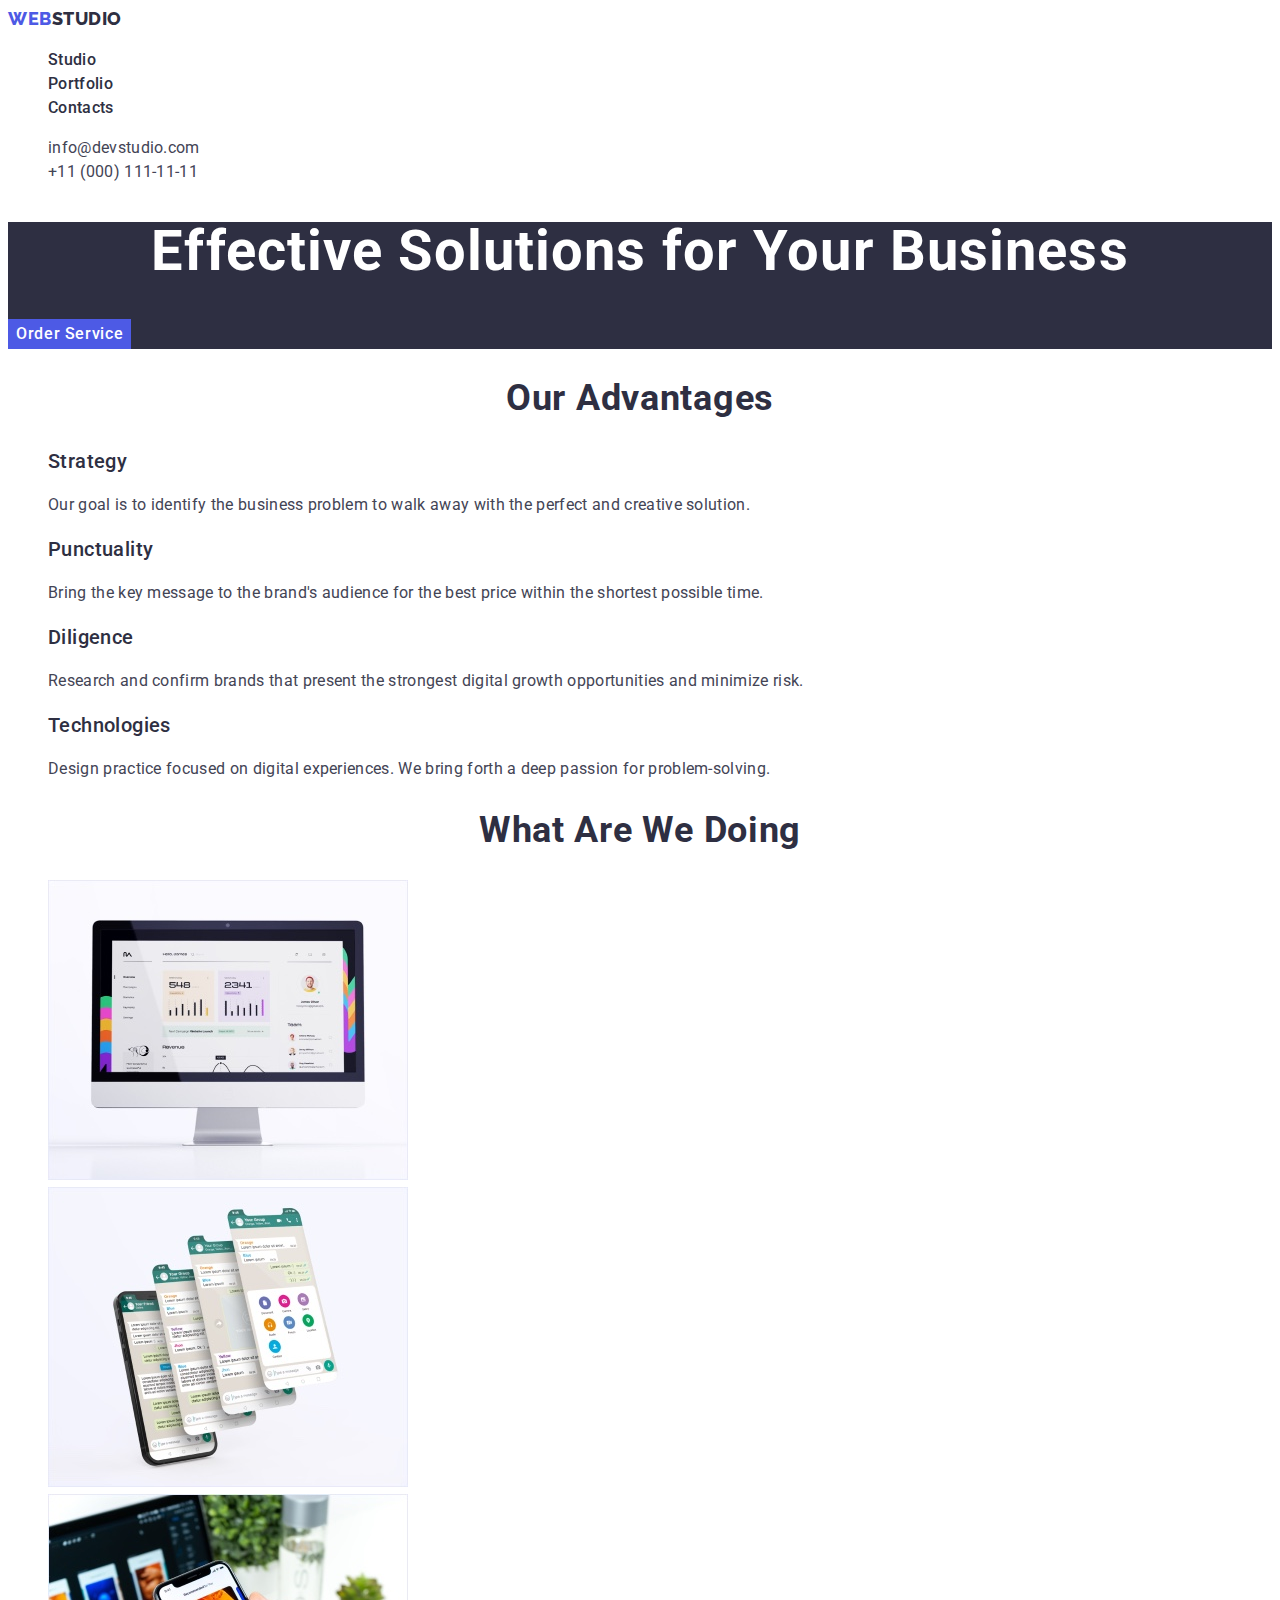
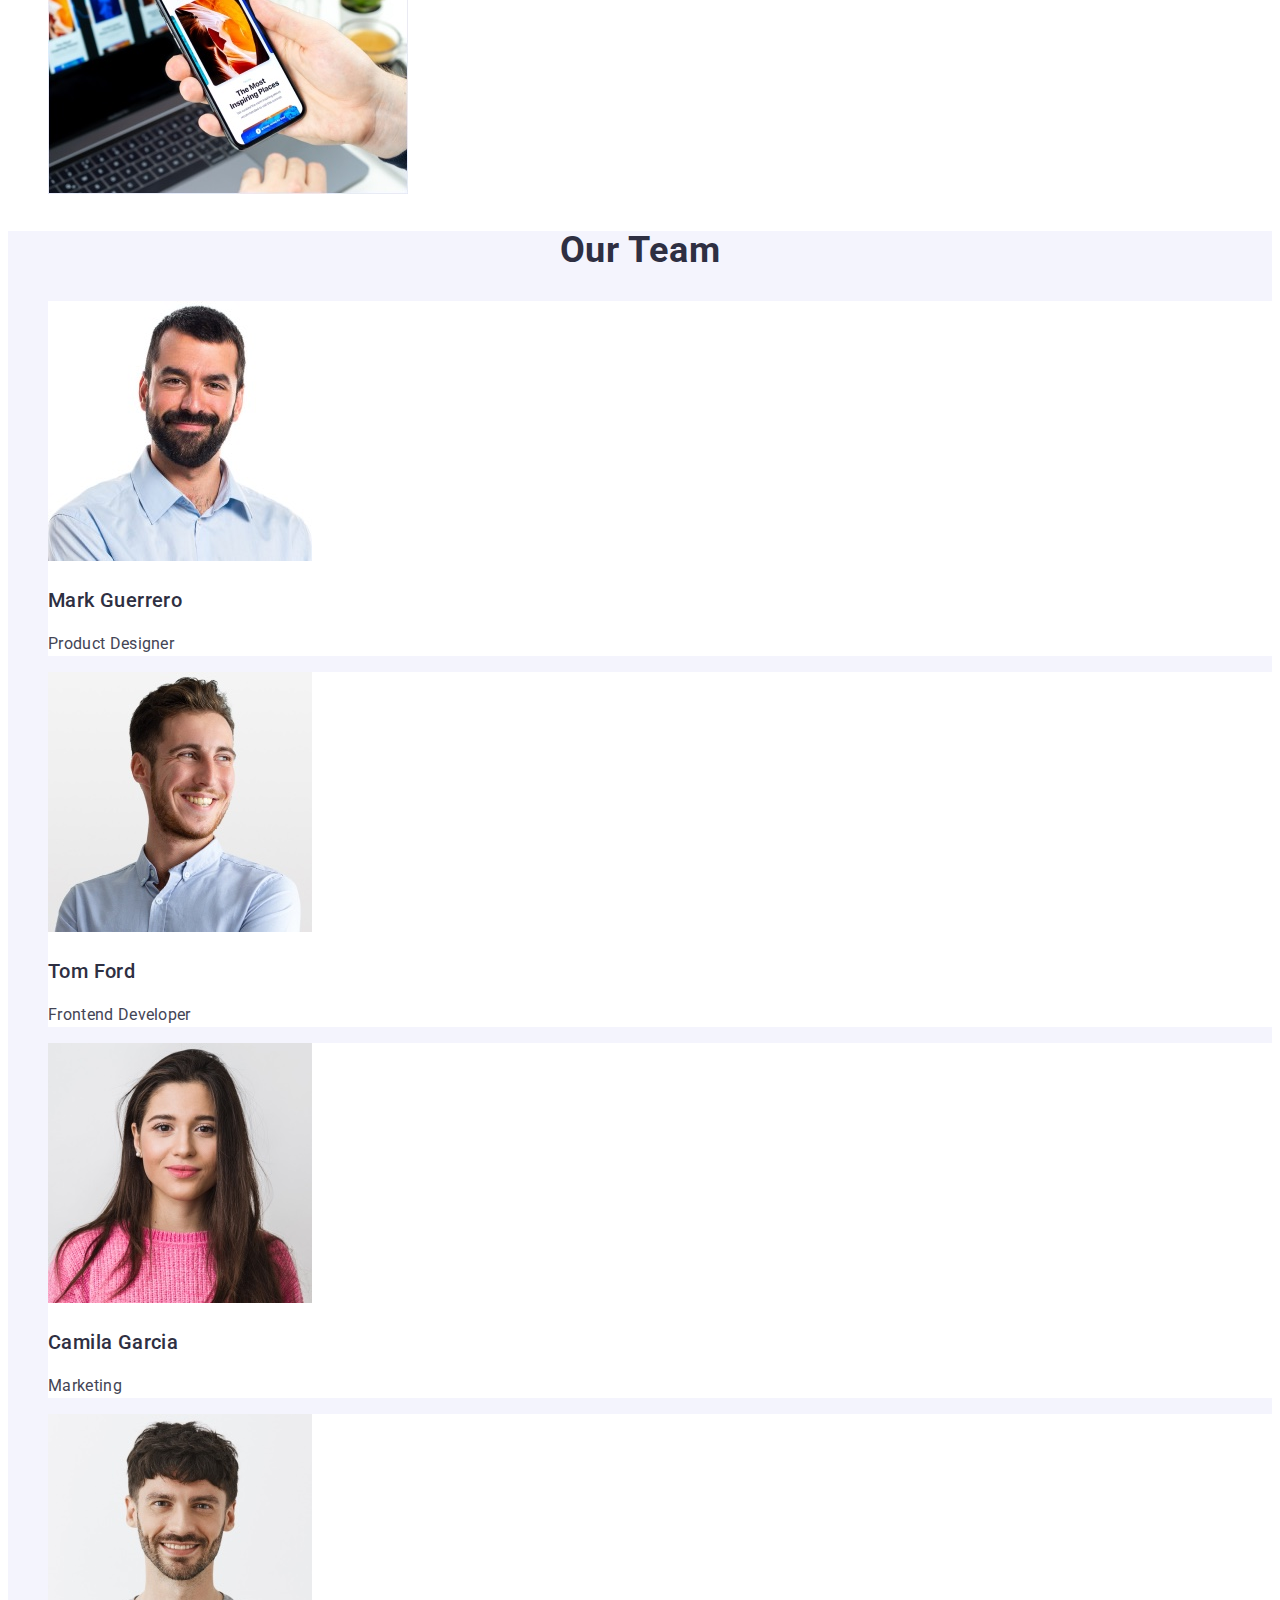
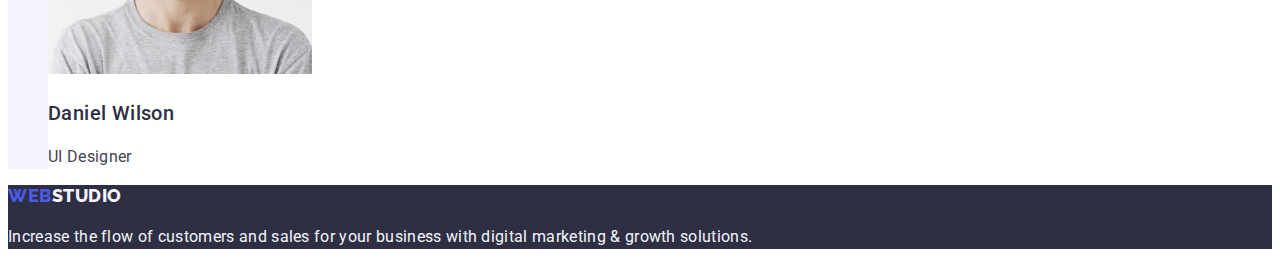
<file: index.html>
<!DOCTYPE html>
<html lang="en">
  <head>
    <meta charset="UTF-8" />
    <meta name="viewport" content="width=device-width, initial-scale=1.0" />
    <title>WebStudio</title>
    <link rel="preconnect" href="https://fonts.googleapis.com" />
    <link rel="preconnect" href="https://fonts.gstatic.com" crossorigin />
    <link
      href="https://fonts.googleapis.com/css2?family=Raleway:wght@800&family=Roboto:wght@400;500;700&display=swap"
      rel="stylesheet"
    />
    <link rel="stylesheet" href="./css/style.css" />
  </head>
  <body>
    <!-- Header -->
    <header id="header" class="header">
      <nav class="header-nav">
        <a class="header-logo logo link" href="./index.html"
          >Web<span class="logo-accent">Studio</span></a
        >
        <ul class="header-list list">
          <li class="header-list-item item">
            <a class="header-list-link link" href="./index.html">Studio</a>
          </li>
          <li class="header-list-item item">
            <a class="header-list-link link" href="./portfolio.html"
              >Portfolio</a
            >
          </li>
          <li class="header-list-item item">
            <a class="header-list-link link" href="">Contacts</a>
          </li>
        </ul>
      </nav>
      <address class="header-adress adress">
        <ul class="header-adress-list list">
          <li class="header-adress-list-item item">
            <a
              class="header-adress-list-link link"
              href="mailto:info@devstudio.com"
              >info@devstudio.com</a
            >
          </li>
          <li class="header-adress-list-item item">
            <a class="header-adress-list-link link" href="tel:+110001111111"
              >+11 (000) 111-11-11</a
            >
          </li>
        </ul>
      </address>
    </header>
    <!-- Main -->
    <main id="main-page" class="page main-page">
      <!-- Hero -->
      <section id="hero" class="hero">
        <h1 class="hero-title title">Effective Solutions for Your Business</h1>
        <button id="order-service" class="btn btn-accent" type="button">
          Order Service
        </button>
      </section>
      <!-- Our advantages -->
      <section id="our-advantages" class="advantages">
        <h2 class="advantages-title section-title title">Our Advantages</h2>
        <ul class="advantages-list list">
          <li class="advantages-list-item item">
            <h3 class="advantages-list-title title">Strategy</h3>
            <p class="advantages-list-text text">
              Our goal is to identify the business problem to walk away with the
              perfect and creative solution.
            </p>
          </li>
          <li class="advantages-list-item item">
            <h3 class="advantages-list-title title">Punctuality</h3>
            <p class="advantages-list-text text">
              Bring the key message to the brand's audience for the best price
              within the shortest possible time.
            </p>
          </li>
          <li class="advantages-list-item item">
            <h3 class="advantages-list-title title">Diligence</h3>
            <p class="advantages-list-text text">
              Research and confirm brands that present the strongest digital
              growth opportunities and minimize risk.
            </p>
          </li>
          <li class="advantages-list-item item">
            <h3 class="advantages-list-title title">Technologies</h3>
            <p class="advantages-list-text text">
              Design practice focused on digital experiences. We bring forth a
              deep passion for problem-solving.
            </p>
          </li>
        </ul>
      </section>
      <!-- What are we doing -->
      <section id="services" class="services">
        <h2 class="services-title section-title title">What are we doing</h2>
        <ul class="services-list list">
          <li class="services-list-item item">
            <img
              src="./images/wawd-img-1.jpg"
              alt="Computer"
              width="360"
              height="300"
            />
          </li>
          <li class="services-list-item">
            <img
              src="./images/wawd-img-2.jpg"
              alt="Phones with different layouts"
              width="360"
              height="300"
            />
          </li>
          <li class="services-list-item">
            <img
              src="./images/wawd-img-3.jpg"
              alt="Phone in a hand infront of macbook"
              width="360"
              height="300"
            />
          </li>
        </ul>
      </section>
      <!-- Our team -->
      <section id="our-team" class="team">
        <h2 class="team-title section-title title">Our Team</h2>
        <ul class="team-list list">
          <li class="team-list-item item">
            <img
              src="./images/team/img-1.jpg"
              alt="Mark Guerrero"
              width="264"
              height="260"
            />
            <h3 class="team-list-title title">Mark Guerrero</h3>
            <p class="team-list-text text">Product Designer</p>
          </li>
          <li class="team-list-item item">
            <img
              src="./images/team/img-2.jpg"
              alt="Tom Ford"
              width="264"
              height="260"
            />
            <h3 class="team-list-title title">Tom Ford</h3>
            <p class="team-list-text text">Frontend Developer</p>
          </li>
          <li class="team-list-item item">
            <img
              src="./images/team/img-3.jpg"
              alt="Camila Garcia"
              width="264"
              height="260"
            />
            <h3 class="team-list-title title">Camila Garcia</h3>
            <p class="team-list-text text">Marketing</p>
          </li>
          <li class="team-list-item item">
            <img
              src="./images/team/img-4.jpg"
              alt="Daniel Wilson"
              width="264"
              height="260"
            />
            <h3 class="team-list-title title">Daniel Wilson</h3>
            <p class="team-list-text text">UI Designer</p>
          </li>
        </ul>
      </section>
    </main>
    <!-- Footer -->
    <footer id="footer" class="footer">
      <a class="footer-logo logo link" href="./index.html"
        >Web<span class="logo-accent">Studio</span></a
      >
      <p class="footer-text text">
        Increase the flow of customers and sales for your business with digital
        marketing & growth solutions.
      </p>
    </footer>
  </body>
</html>
</file>
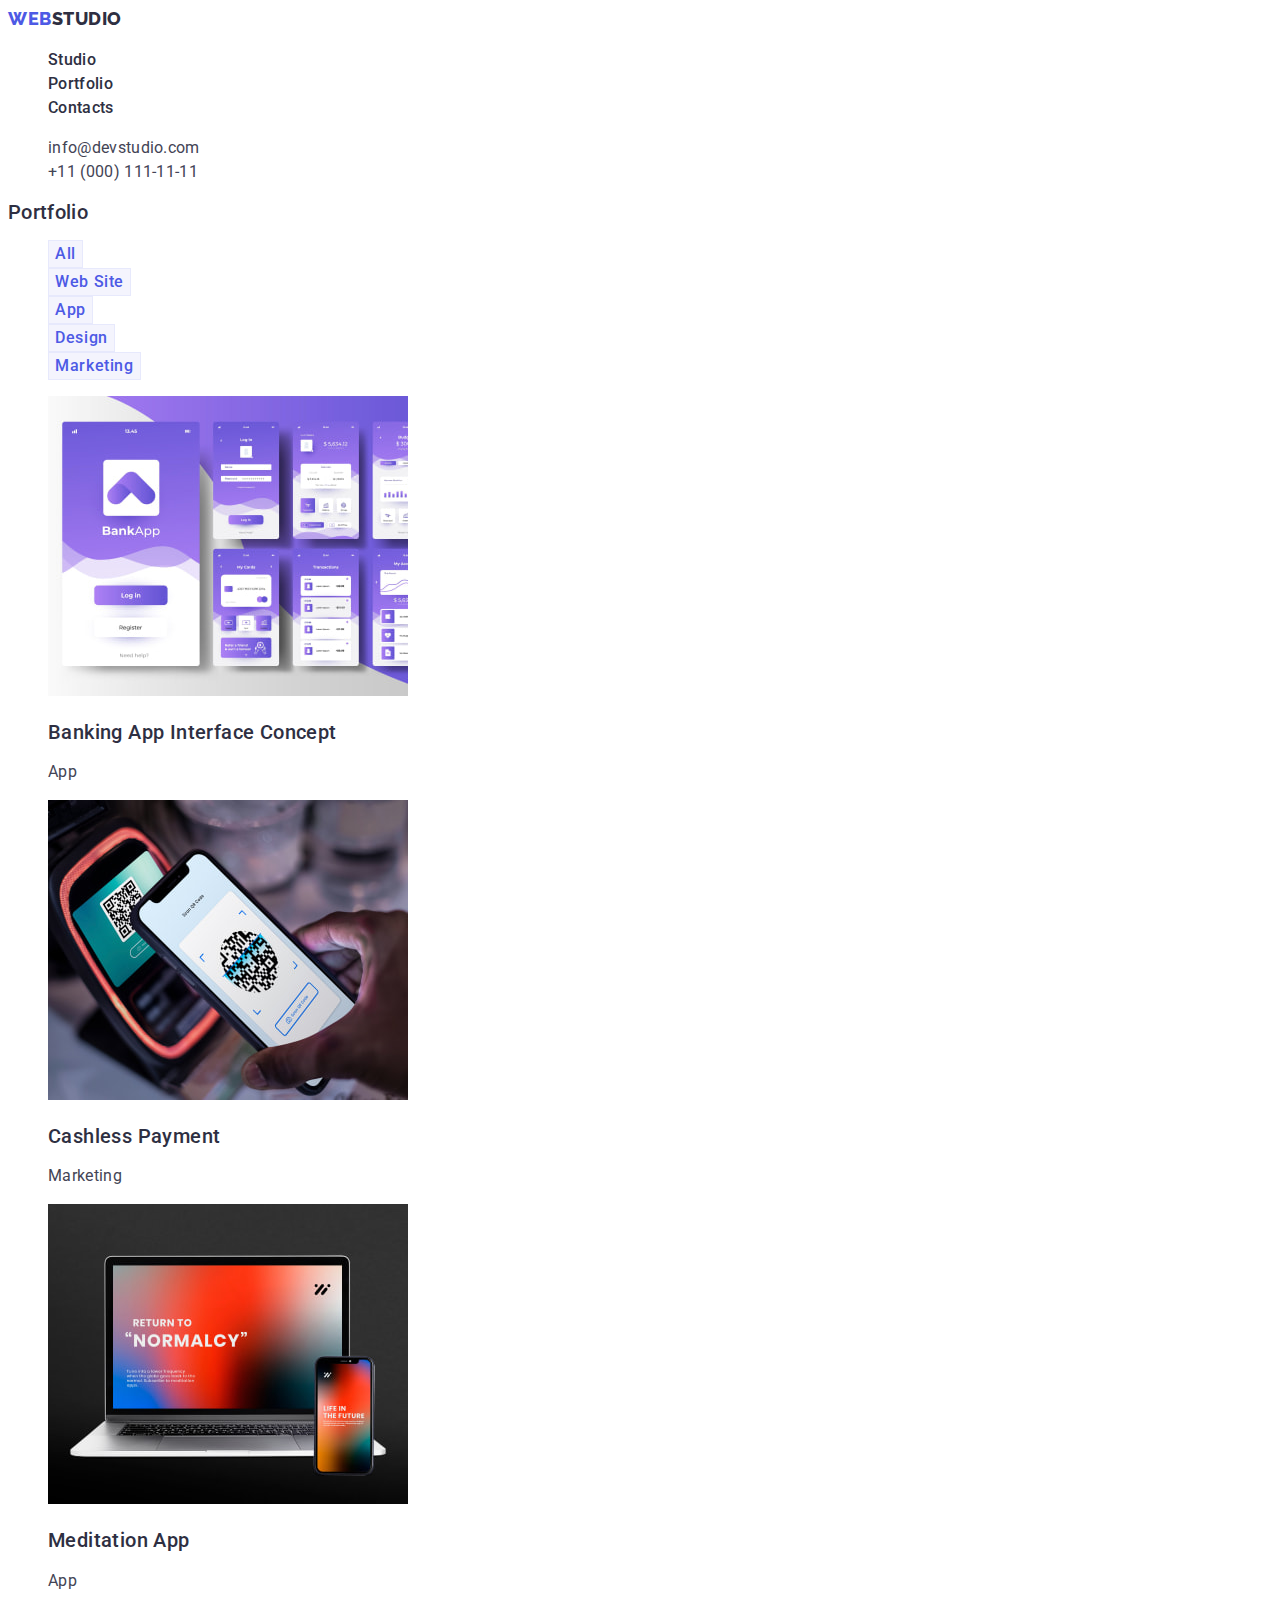
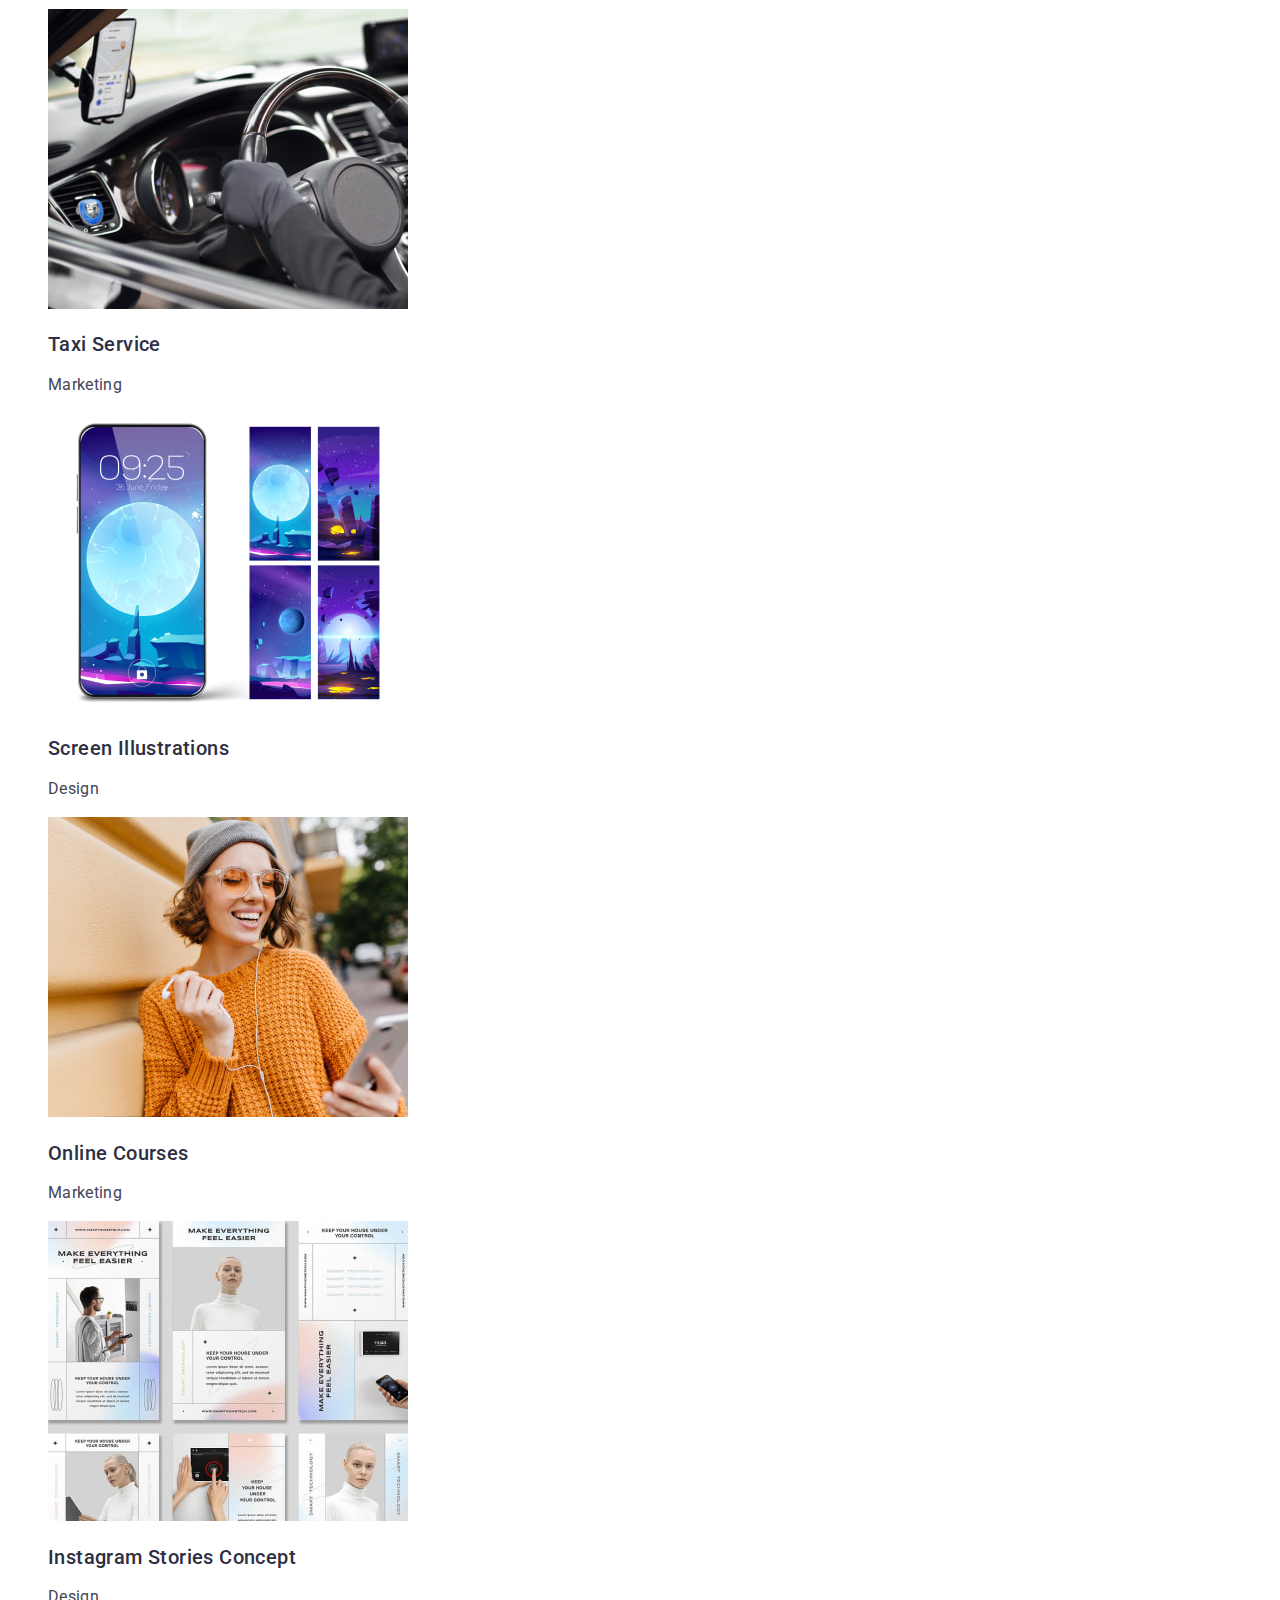
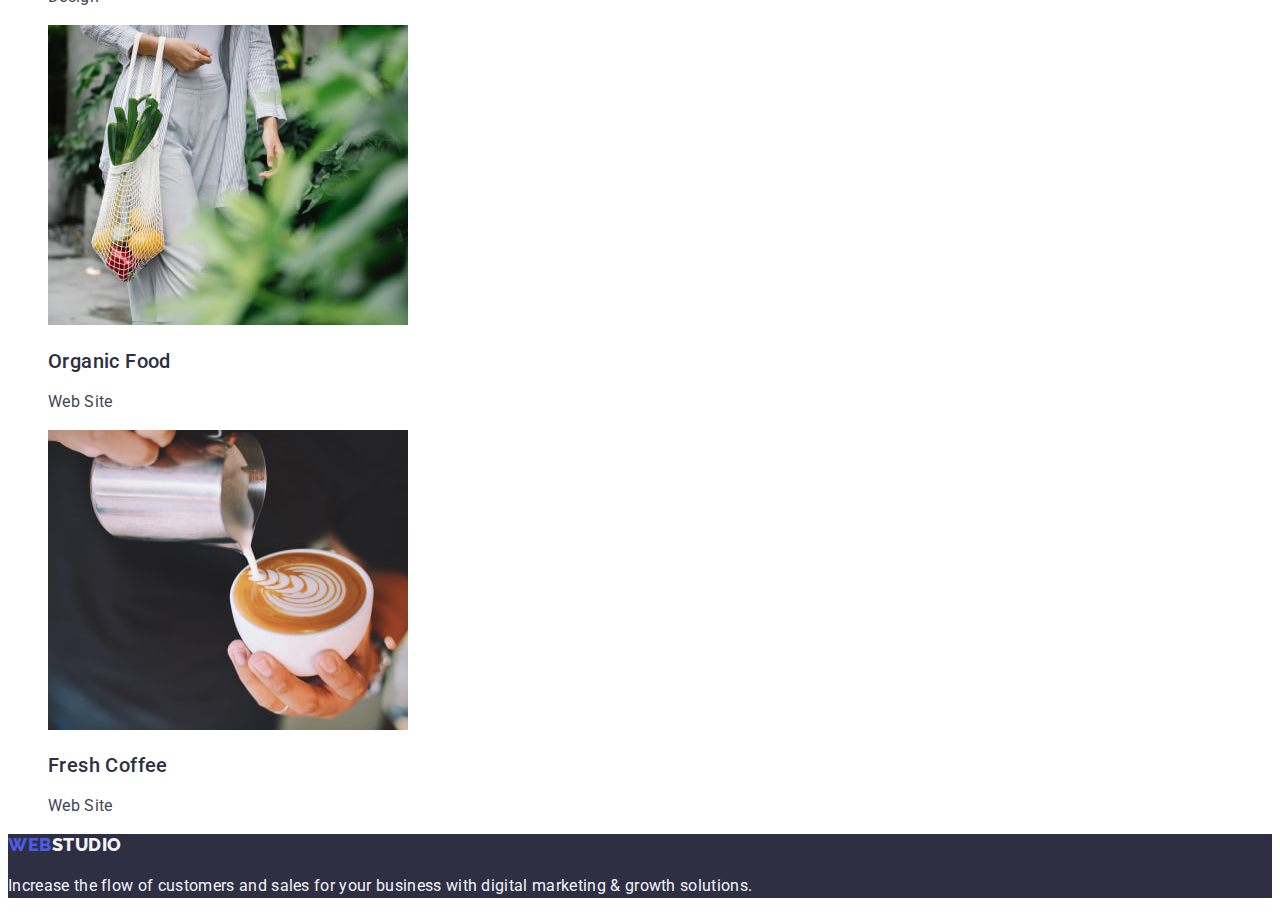
<file: portfolio.html>
<!DOCTYPE html>
<html lang="en">
  <head>
    <meta charset="UTF-8" />
    <meta name="viewport" content="width=device-width, initial-scale=1.0" />
    <title>Portfolio | WebStudio</title>
    <link rel="stylesheet" href="./css/style.css" />
    <link rel="preconnect" href="https://fonts.googleapis.com" />
    <link rel="preconnect" href="https://fonts.gstatic.com" crossorigin />
    <link
      href="https://fonts.googleapis.com/css2?family=Raleway:wght@800&family=Roboto:wght@400;500;700&display=swap"
      rel="stylesheet"
    />
  </head>
  <body>
    <!-- Header -->
    <header id="header" class="header">
      <nav class="header-nav">
        <a class="header-logo logo link" href="./index.html"
          >Web<span class="logo-accent">Studio</span></a
        >
        <ul class="header-list list">
          <li class="header-list-item item">
            <a class="header-list-link link" href="./index.html">Studio</a>
          </li>
          <li class="header-list-item item">
            <a class="header-list-link link" href="./portfolio.html"
              >Portfolio</a
            >
          </li>
          <li class="header-list-item item">
            <a class="header-list-link link" href="">Contacts</a>
          </li>
        </ul>
      </nav>
      <address class="header-adress adress">
        <ul class="header-adress-list list">
          <li class="header-adress-list-item item">
            <a
              class="header-adress-list-link link"
              href="mailto:info@devstudio.com"
              >info@devstudio.com</a
            >
          </li>
          <li class="header-adress-list-item item">
            <a class="header-adress-list-link link" href="tel:+110001111111"
              >+11 (000) 111-11-11</a
            >
          </li>
        </ul>
      </address>
    </header>
    <!-- Main -->
    <main id="portfolio-page" class="page portfolio-page">
      <!-- Portfolio -->
      <section id="portfolio" class="portfolio">
        <h1 class="portfolio-title title">Portfolio</h1>
        <!-- Portfolio filter-->
        <ul id="filter" class="portfolio-filter-list list">
          <li class="portfolio-filter-item item">
            <button type="button" class="btn btn-secondary">All</button>
          </li>
          <li class="portfolio-filter-item item">
            <button type="button" class="btn btn-secondary">Web Site</button>
          </li>
          <li class="portfolio-filter-item item">
            <button type="button" class="btn btn-secondary">App</button>
          </li>
          <li class="portfolio-filter-item item">
            <button type="button" class="btn btn-secondary">Design</button>
          </li>
          <li class="portfolio-filter-item item">
            <button type="button" class="btn btn-secondary">Marketing</button>
          </li>
        </ul>
        <!-- Projects -->
        <ul id="projects" class="portfolio-projects-list list">
          <li class="portfolio-projects-item item">
            <a
              class="portfolio-projects-item-link link"
              href="#"
              target="_blank"
              rel="noreferrer noopener nofollow"
            >
              <img
                src="./images/portfolio/img-1.jpg"
                width="360"
                height="300"
                alt="Mobile views of the banking app interface"
              />
              <h2 class="portfolio-projects-item-title title">
                Banking App Interface Concept
              </h2>
              <p class="portfolio-projects-item-text text">App</p>
            </a>
          </li>
          <li class="portfolio-projects-item item">
            <a
              class="portfolio-projects-item-link link"
              href="#"
              target="_blank"
              rel="noreferrer noopener nofollow"
            >
              <img
                src="./images/portfolio/img-2.jpg"
                width="360"
                height="300"
                alt="Mobile phone which scans a QR code"
              />
              <h2 class="portfolio-projects-item-title title">
                Cashless Payment
              </h2>
              <p class="portfolio-projects-item-text text">Marketing</p>
            </a>
          </li>
          <li class="portfolio-projects-item item">
            <a
              class="portfolio-projects-item-link link"
              href="#"
              target="_blank"
              rel="noreferrer noopener nofollow"
            >
              <img
                src="./images/portfolio/img-3.jpg"
                width="360"
                height="300"
                alt="Mobile phone and laptop with a meditation app interface"
              />
              <h2 class="portfolio-projects-item-title title">
                Meditation App
              </h2>
              <p class="portfolio-projects-item-text text">App</p>
            </a>
          </li>
          <li class="portfolio-projects-item item">
            <a
              class="portfolio-projects-item-link link"
              href="#"
              target="_blank"
              rel="noreferrer noopener nofollow"
            >
              <img
                src="./images/portfolio/img-4.jpg"
                width="360"
                height="300"
                alt="Car interior with a taxi service app interface"
              />
              <h2 class="portfolio-projects-item-title title">Taxi Service</h2>
              <p class="portfolio-projects-item-text text">Marketing</p>
            </a>
          </li>
          <li class="portfolio-projects-item item">
            <a
              class="portfolio-projects-item-link link"
              href="#"
              target="_blank"
              rel="noreferrer noopener nofollow"
            >
              <img
                src="./images/portfolio/img-5.jpg"
                width="360"
                height="300"
                alt="Mobile phone with different screen illustrations"
              />
              <h2 class="portfolio-projects-item-title title">
                Screen Illustrations
              </h2>
              <p class="portfolio-projects-item-text text">Design</p>
            </a>
          </li>
          <li class="portfolio-projects-item item">
            <a
              class="portfolio-projects-item-link link"
              href="#"
              target="_blank"
              rel="noreferrer noopener nofollow"
            >
              <img
                src="./images/portfolio/img-6.jpg"
                width="360"
                height="300"
                alt="A girl in orange sweater with a phone in her hands"
              />
              <h2 class="portfolio-projects-item-title title">
                Online Courses
              </h2>
              <p class="portfolio-projects-item-text text">Marketing</p>
            </a>
          </li>
          <li class="portfolio-projects-item item">
            <a
              class="portfolio-projects-item-link link"
              href="#"
              target="_blank"
              rel="noreferrer noopener nofollow"
            >
              <img
                src="./images/portfolio/img-7.jpg"
                width="360"
                height="300"
                alt="Instagramm stories with different layouts"
              />
              <h2 class="portfolio-projects-item-title title">
                Instagram Stories Concept
              </h2>
              <p class="portfolio-projects-item-text text">Design</p>
            </a>
          </li>
          <li class="portfolio-projects-item item">
            <a
              class="portfolio-projects-item-link link"
              href="#"
              target="_blank"
              rel="noreferrer noopener nofollow"
            >
              <img
                src="./images/portfolio/img-8.jpg"
                width="360"
                height="300"
                alt="A girl with organic food in net bag"
              />
              <h2 class="portfolio-projects-item-title title">Organic Food</h2>
              <p class="portfolio-projects-item-text text">Web Site</p>
            </a>
          </li>
          <li class="portfolio-projects-item item">
            <a
              class="portfolio-projects-item-link link"
              href="#"
              target="_blank"
              rel="noreferrer noopener nofollow"
            >
              <img
                src="./images/portfolio/img-9.jpg"
                width="360"
                height="300"
                alt="Barista with a cup of coffee"
              />
              <h2 class="portfolio-projects-item-title title">Fresh Coffee</h2>
              <p class="portfolio-projects-item-text text">Web Site</p>
            </a>
          </li>
        </ul>
      </section>
    </main>
    <!-- Footer -->
    <footer id="footer" class="footer">
      <a class="footer-logo logo link" href="./index.html"
        >Web<span class="logo-accent">Studio</span></a
      >
      <p class="footer-text text">
        Increase the flow of customers and sales for your business with digital
        marketing & growth solutions.
      </p>
    </footer>
  </body>
</html>
</file>
<file: css/style.css>
:root{
    /** Fonts **/
    --main-font: 'Roboto', sans-serif;
    --logo-font: 'Raleway', sans-serif;

    /** Colors **/
    --main-bg-color:#FFF;
    --section-dark-bg-color: #2E2F42;
    --section-light-color: #F4F4FD;

    --logo-accent-color: #4D5AE5;
    --title-dark-color: #2E2F42;
    --text-dark-color: #434455;
    --text-light-color: #FFF;
    --text-light-accent-color: #4D5AE5;
    --text-active-color: #404BBF;
    --text-secondary-light-color: #F4F4FD;

    --button-accent-bg-color: #4D5AE5;
    --button-secondary-bg-color: #F4F4FD;
    --button-secondary-active-bg-color: #404BBF;

}

/** General **/

body{
    font-family: var(--main-font);
    font-size: 16px;
    font-style: normal;
    font-weight: 400;
    line-height: 1.5;
    letter-spacing: 0.02em;
    background-color: var(--main-bg-color);
    color: var(--text-dark-color);
}

a{
    text-decoration: none;
    color: currentColor;
}

address{
    font-style: inherit;
}

button{
    color: currentColor;
    cursor: pointer;
}

.nav{

}

.list{
    list-style: none;
}

.item{

}

.link{

}

.title{
    color: var(--title-dark-color);
    font-size: 20px;
    font-weight: 500;
    line-height: 1.2;
}

.section-title{
    font-size: 36px;
    font-weight: 700;
    line-height: 1.11;
    letter-spacing: 0.02em;
    text-transform: capitalize;
    text-align: center
}

.text{

} 

.logo{
    color: var(--logo-accent-color);
    font-family: var(--logo-font);
    font-size: 18px;
    font-weight: 800;
    line-height: 1.17;
    letter-spacing: 0.03em;
    text-transform: uppercase;
}

.logo-accent{
    color: var(--title-dark-color);
}

.page {

}

/** Elements **/

.btn {
    border-color: transparent;
    color: var(--text-light-color);
    letter-spacing: 0.04em;
    font-size: inherit;
}

.btn-accent {
    background-color: var(--button-accent-bg-color);
    line-height: 1.5;
    font-family: var(--main-font);
    font-weight: 500;
}

.btn-accent:hover,
.btn-accent:focus
{
    background-color: var(--button-secondary-active-bg-color);
}

.btn-secondary {
    font-family: var(--main-font);
    line-height: 1.5;
    color: var(--text-light-accent-color);
    font-weight: 500;
    letter-spacing: 0.04em;
    background: var(--button-secondary-bg-color);
    border: 1px solid #E7E9FC;
}

.btn-secondary:hover,
.btn-secondary:focus
{
    color: var(--text-light-color);
    border-color: transparent;
    background-color: var(--button-secondary-active-bg-color);
}

/** Header **/

.header{}

.header-nav {
}
.header-logo {
}
.header-list {
}
.header-list-item {
}
.header-list-link {
    color:var(--title-dark-color);
    font-weight: 500;
}
.header-list-link:hover,
.header-list-link:focus {
    color: var(--text-active-color);
}
.header-adress {
}
.header-adress-list {
}
.header-adress-list-item {
}
.header-adress-list-link {
}
.header-adress-list-link:hover,
.header-adress-list-link:focus {
    color: var(--text-active-color);
}


/** Footer **/

.footer {
    background-color: var(--section-dark-bg-color);
}

.footer-logo .logo-accent {
    color: var(--text-secondary-light-color);
}

.footer-text {
    color: var(--text-secondary-light-color);
}


/** Main page **/

.main-page {}

.hero {
    background-color: var(--section-dark-bg-color);
}

.hero-title {
    color:var(--text-light-color);
    text-align: center;
    font-size: 56px;
    font-weight: 700;
    line-height: 1.07;
    letter-spacing: 0.02em;
}

.advantages {}

.advantages-title {
    letter-spacing: 0.02em
}

.advantages-list {}

.advantages-list-item {}

.advantages-list-title {
    letter-spacing: 0.02em
}

.advantages-list-text {}

.services {}

.services-title {
    letter-spacing: 0.02em
}

.services-list {}

.services-list-item {}

.team {
    background-color: var(--section-light-color);
}

.team-title {
    letter-spacing: 0.02em
}

.team-list {}

.team-list-item {
    background-color: #FFFFFF
}

.team-list-title {
    letter-spacing: 0.02em
}

.team-list-text {}


/** Portfolio page **/

.portfolio-page {}

.portfolio {}

.portfolio-title {}

.portfolio-filter-list {}

.portfolio-filter-item {}

.portfolio-projects-list {}

.portfolio-projects-item {}

.portfolio-projects-item-link {}

.portfolio-projects-item-title {
    letter-spacing: 0.02em
}

.portfolio-projects-item-text {}
</file>
